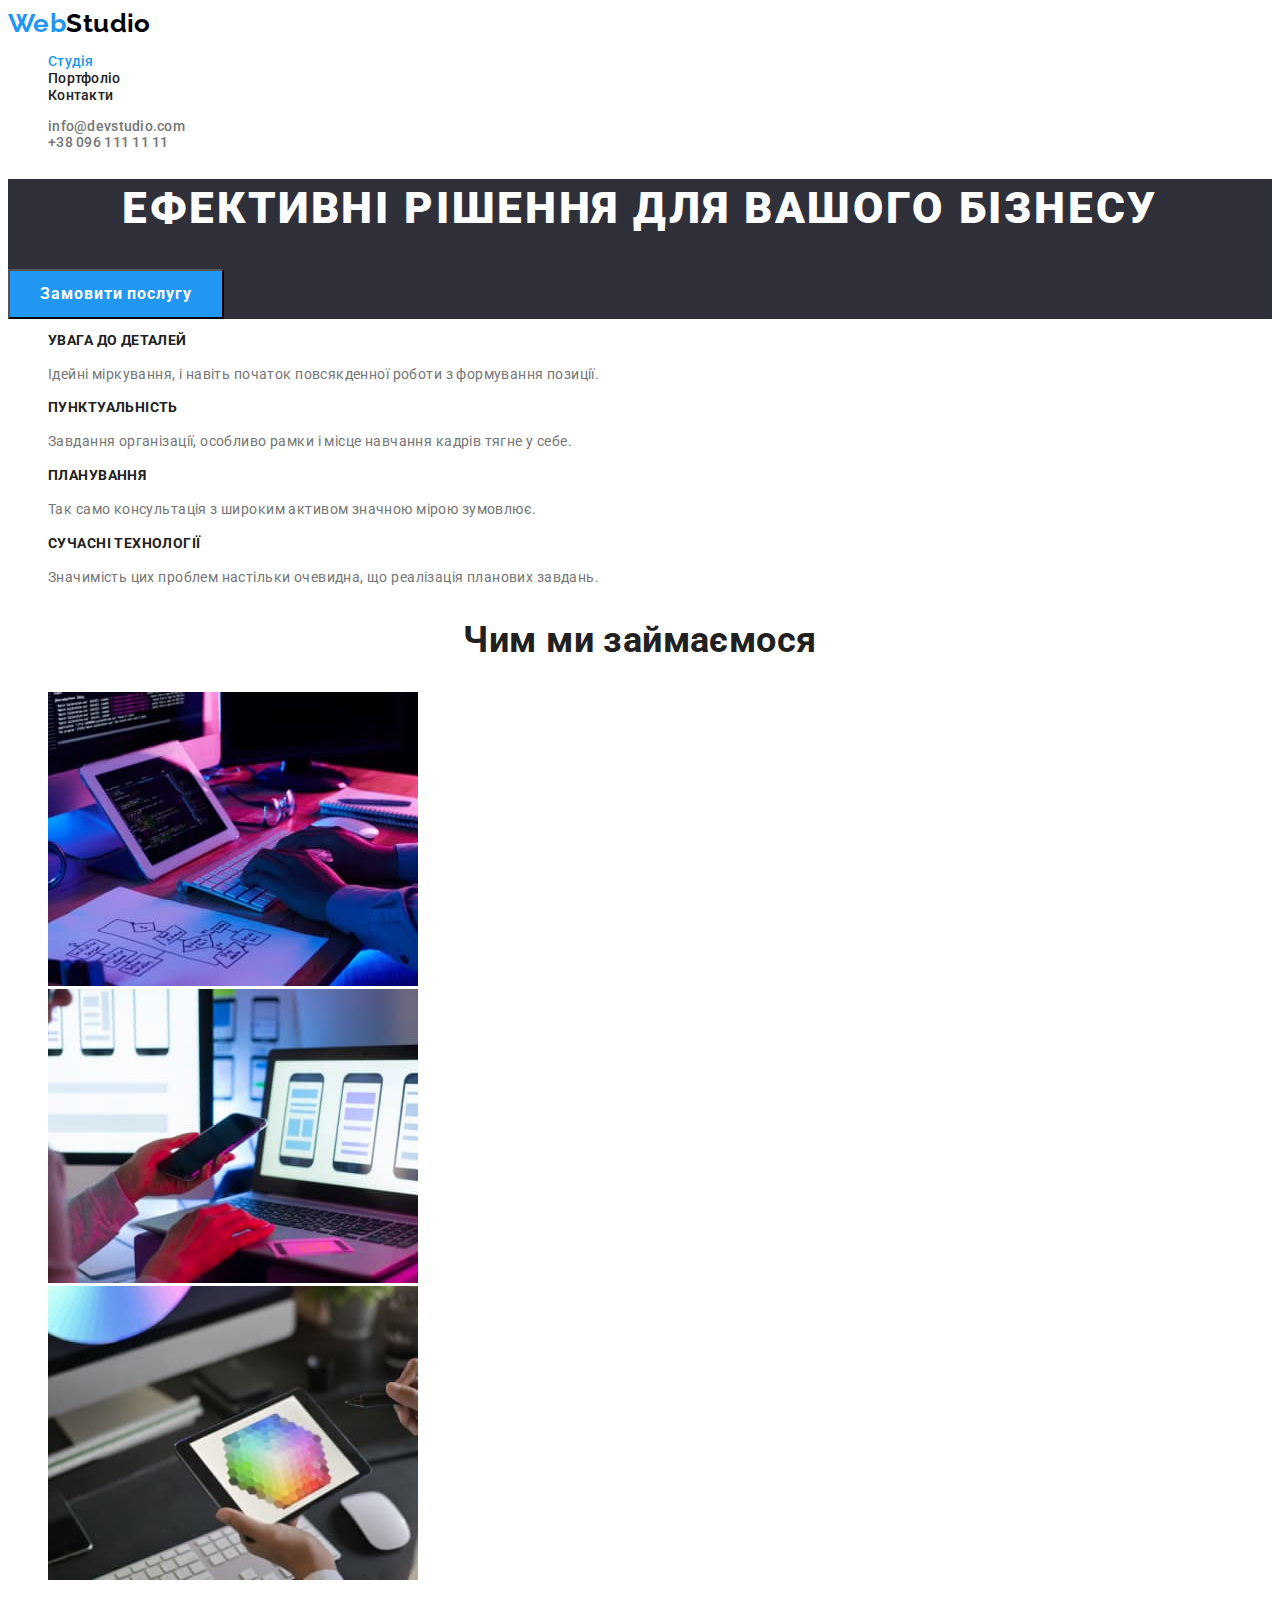
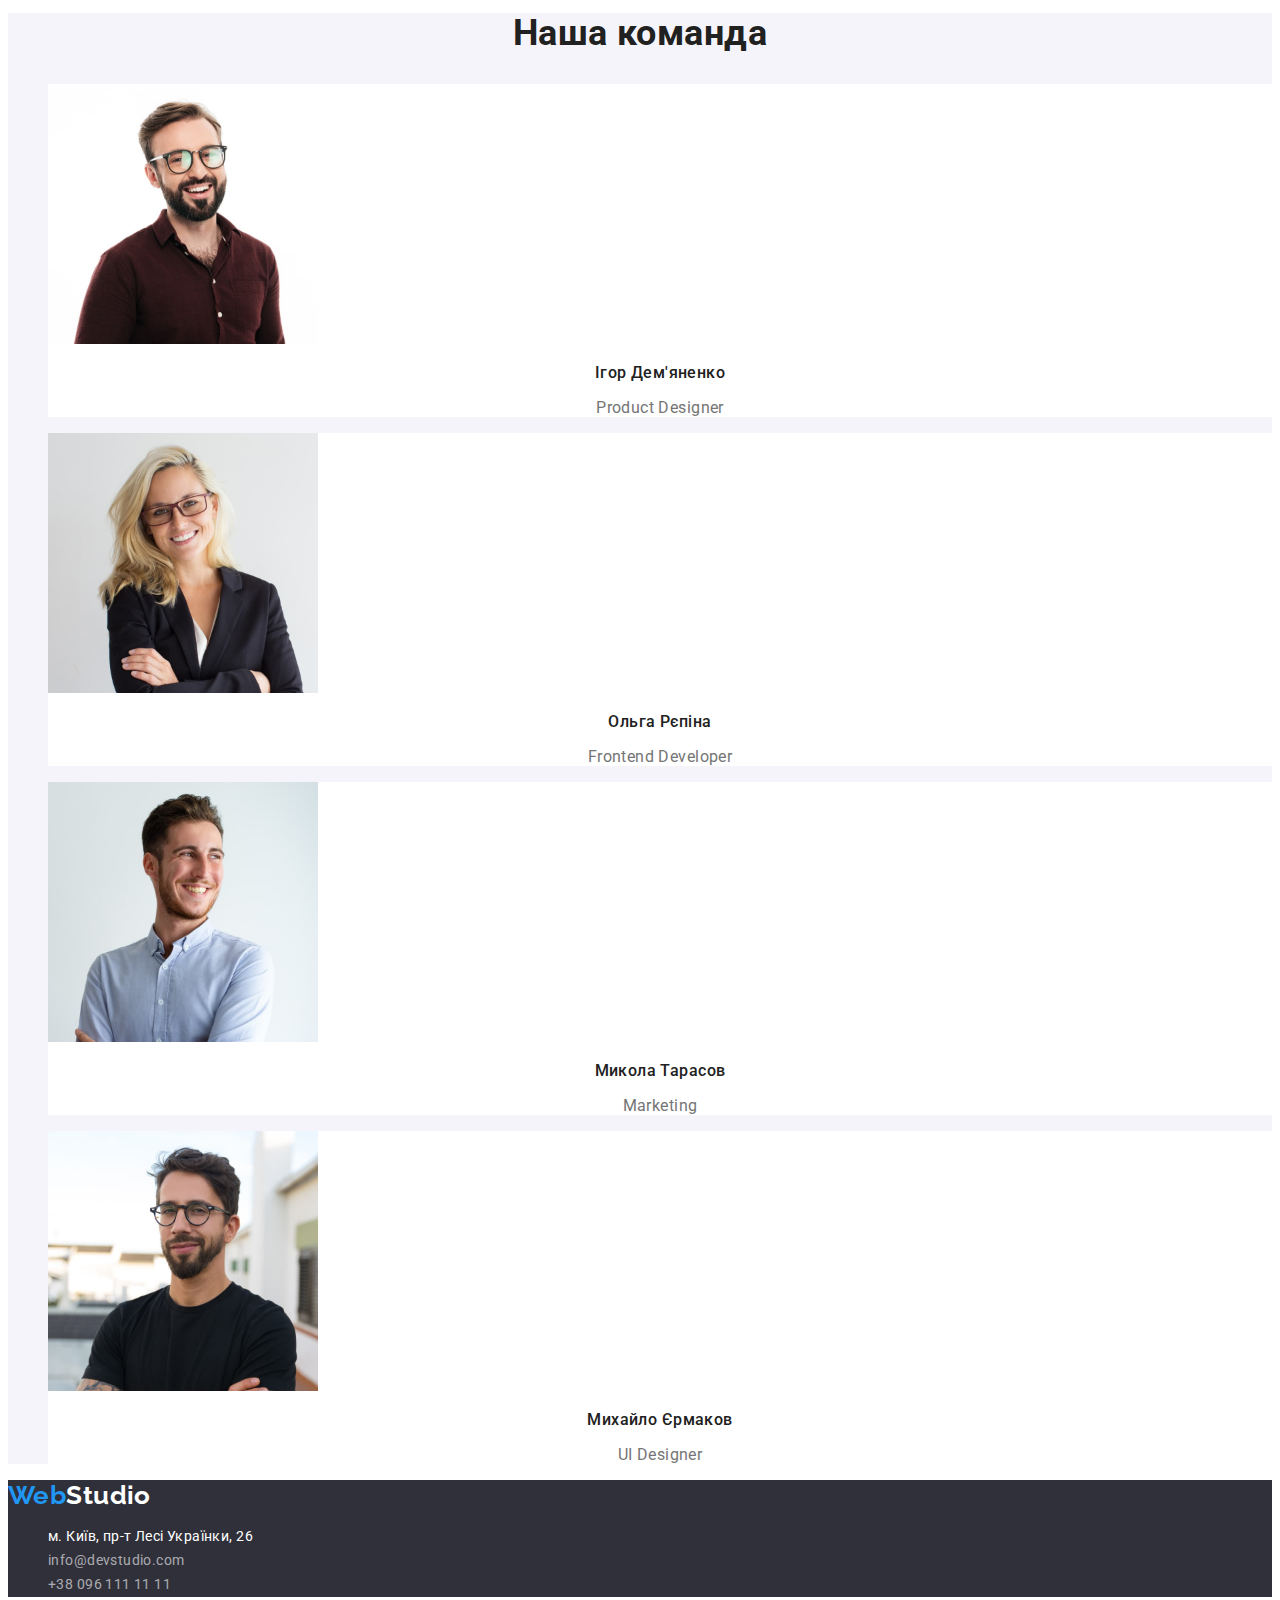
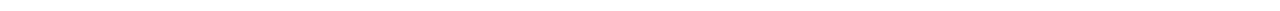
<file: index.html>
<!DOCTYPE html>
<html lang="uk">

<head>
    <meta charset="UTF-8">
    <meta http-equiv="X-UA-Compatible" content="IE=edge">
    <meta name="viewport" content="width=device-width, initial-scale=1.0">
    <title>Студія</title>
    <link rel="preconnect" href="https://fonts.googleapis.com">
    <link rel="preconnect" href="https://fonts.gstatic.com" crossorigin>
    <link
        href="https://fonts.googleapis.com/css2?family=Raleway:wght@700&family=Roboto:wght@400;500;700;900&display=swap"
        rel="stylesheet">
    <link rel="stylesheet" href="./css/styles.css">
</head>

<body>
    <header>
        <nav>
            <a href="./index.html" class="logo link"><span class="accent">Web</span>Studio</a>

            <ul class="site-nav list">
                <li>
                    <a href="./index.html" class="current link">Студія</a>
                </li>
                <li>
                    <a href="./portfolio.html" class="link">Портфоліо</a>
                </li>
                <li>
                    <a href="" class="link">Контакти</a>
                </li>
            </ul>
        </nav>

        <ul class="header-contacts list">
            <li>
                <a href="mailto:info@devstudio.com" class="email link">info@devstudio.com</a>
            </li>
            <li>
                <a href="tel:+380961111111" class="tel link">+38 096 111 11 11</a>
            </li>
        </ul>
    </header>

    <main>
        <section class="solutions">
            <h1 class="title">Ефективні рішення для вашого бізнесу</h1>
            <button type="button" class="order-button">Замовити послугу</button>
        </section>

        <section>
            <h2 class="visually-hidden">Особливості</h2>
            <ul class="feature-list list">
                <li>
                    <h3 class="title">УВАГА ДО ДЕТАЛЕЙ</h3>
                    <p class="text">Ідейні міркування, і навіть початок повсякденної роботи з формування позиції.</p>
                </li>
                <li>
                    <h3 class="title">ПУНКТУАЛЬНІСТЬ</h3>
                    <p class="text">Завдання організації, особливо рамки і місце навчання кадрів тягне у себе.</p>
                </li>

                <li>
                    <h3 class="title">ПЛАНУВАННЯ</h3>
                    <p class="text">Так само консультація з широким активом значною мірою зумовлює.</p>
                </li>

                <li>
                    <h3 class="title">СУЧАСНІ ТЕХНОЛОГІЇ</h3>
                    <p class="text">Значимість цих проблем настільки очевидна, що реалізація планових завдань.</p>
                </li>
            </ul>
        </section>

        <section class="section">
            <h2 class="section-title">Чим ми займаємося</h2>
            <ul class="list">
                <li>
                    <img src="./images/img-1.jpg" alt="Програміст крупним планом, що працює за своїм робочим столом"
                        width="370" height="294">
                </li>
                <li>
                    <img src="./images/img-2.jpg"
                        alt="Веб-дизайнери інтерфейсу користувача розробляють програми для смартфонів, команда працює над інтерфейсом мобільних телефонів"
                        width="370" height="294">
                </li>
                <li>
                    <img src="./images/img-3.jpg"
                        alt="Креативний веб-дизайн художника з робочим графічним планшетом для вибору кольору"
                        width="370" height="294">
                </li>
            </ul>
        </section>

        <section class="section team-section">
            <h2 class="section-title">Наша команда</h2>

            <ul class="team-list list">
                <li class="item">
                    <img src="./images/team-card-img-1.jpg" alt="Ігор Дем'яненко, продакт-дизайнер" width="270"
                        height="260">
                    <h3 class="title">Ігор Дем'яненко</h3>
                    <p lang="en" class="text">Product Designer</p>
                </li>
                <li class="item">
                    <img src="./images/team-card-img-2.jpg" alt="Ольга Рєпіна, розробник" width="270" height="260">
                    <h3 class="title">Ольга Рєпіна</h3>
                    <p lang="en" class="text">Frontend Developer</p>
                </li>
                <li class="item">
                    <img src="./images/team-card-img-3.jpg" alt="Микола Тарасов, маркетинг" width="270" height="260">
                    <h3 class="title">Микола Тарасов</h3>
                    <p lang="en" class="text">Marketing</p>
                </li>
                <li class="item">
                    <img src="./images/team-card-img-4.jpg" alt="Михайло Єрмаков, дизайнер інтерфейсу користувача"
                        width="270" height="260">
                    <h3 class="title">Михайло Єрмаков</h3>
                    <p lang="en" class="text">UI Designer</p>
                </li>
            </ul>
        </section>
    </main>

    <footer class="page-footer">
        <a href="./index.html" class="logo link"><span class="accent">Web</span>Studio</a>

        <address>
            <ul class="footer-contacts list">
                <li>
                    <a href="https://goo.gl/maps/CPtrU1FHBa2aNyZL9" class="address link" target="_blank"
                        rel="noopener noreferrer nofollow">м. Київ, пр-т Лесі
                        Українки, 26</a>
                </li>
                <li>
                    <a href="mailto:info@devstudio.com" class="email link">info@devstudio.com</a>
                </li>
                <li>
                    <a href="tel:+380961111111" class="tel link">+38 096 111 11 11</a>
                </li>
            </ul>
        </address>
    </footer>
</body>

</html>
</file>
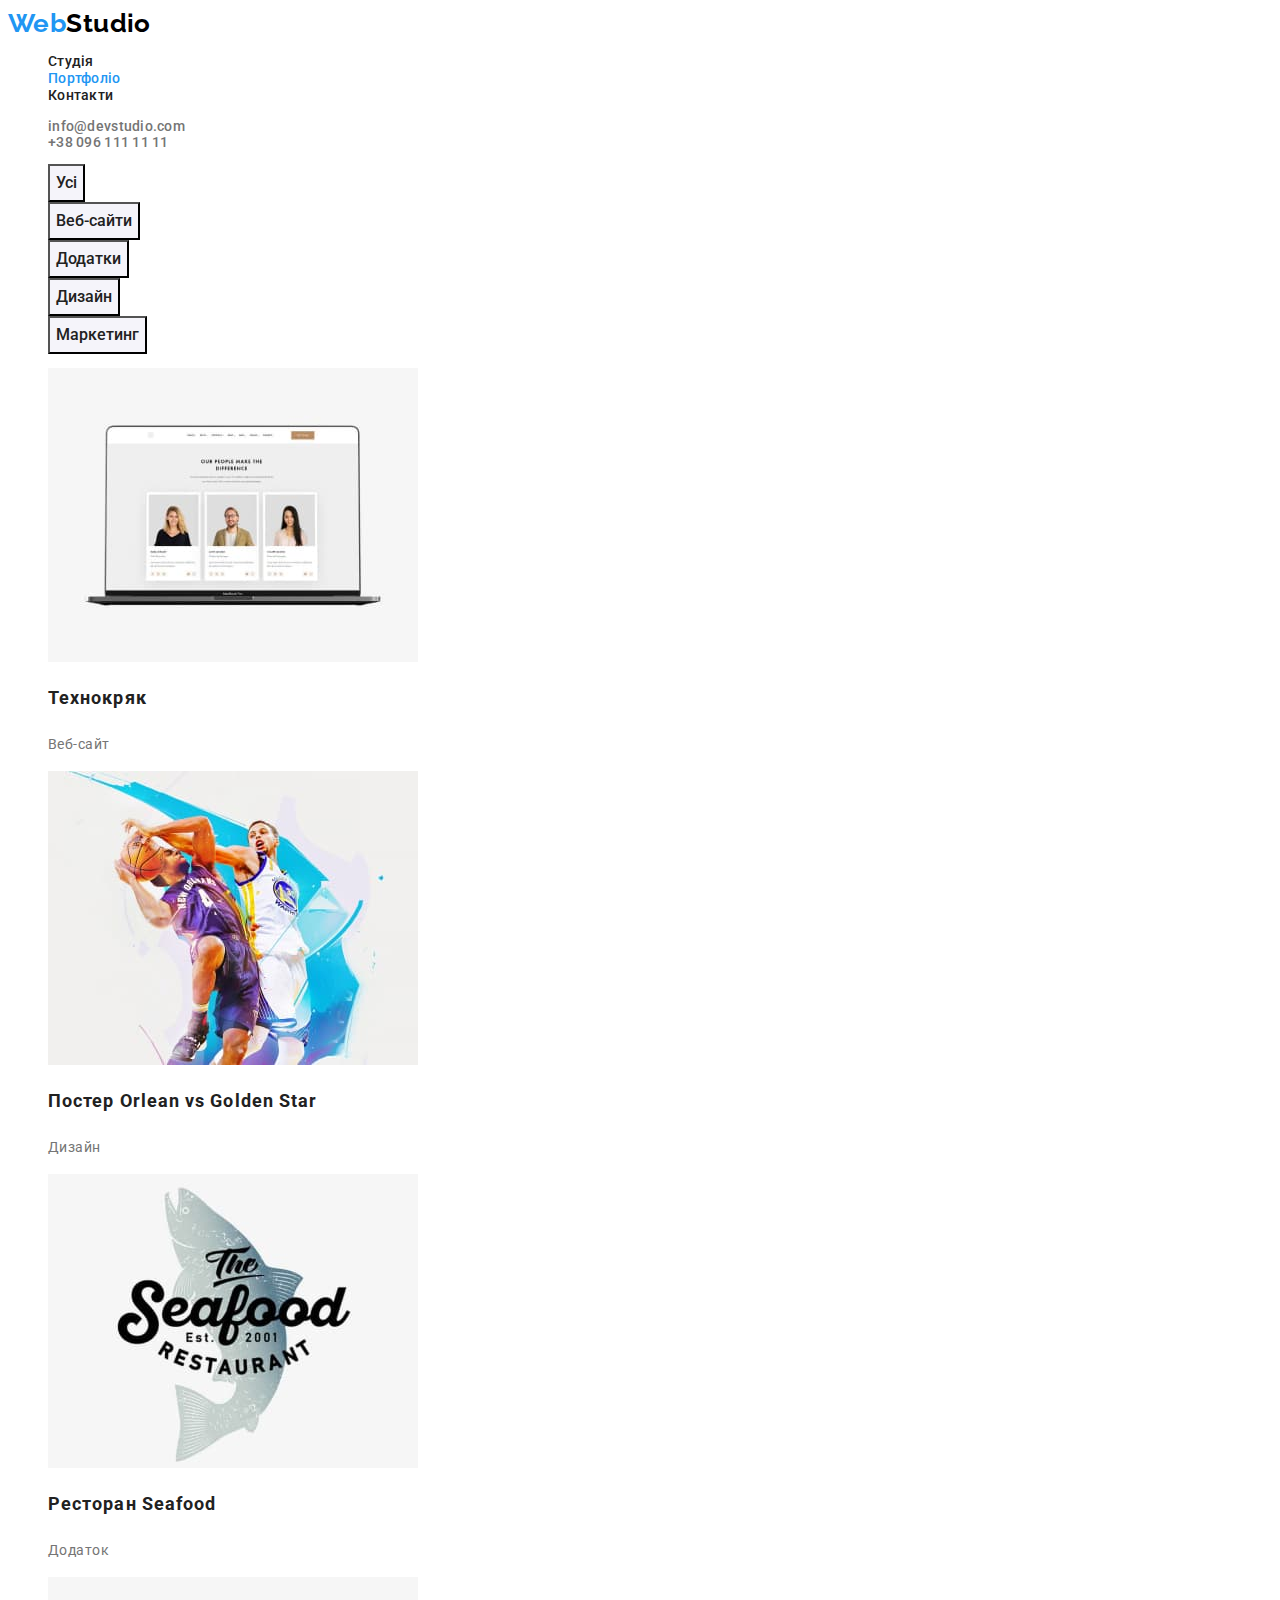
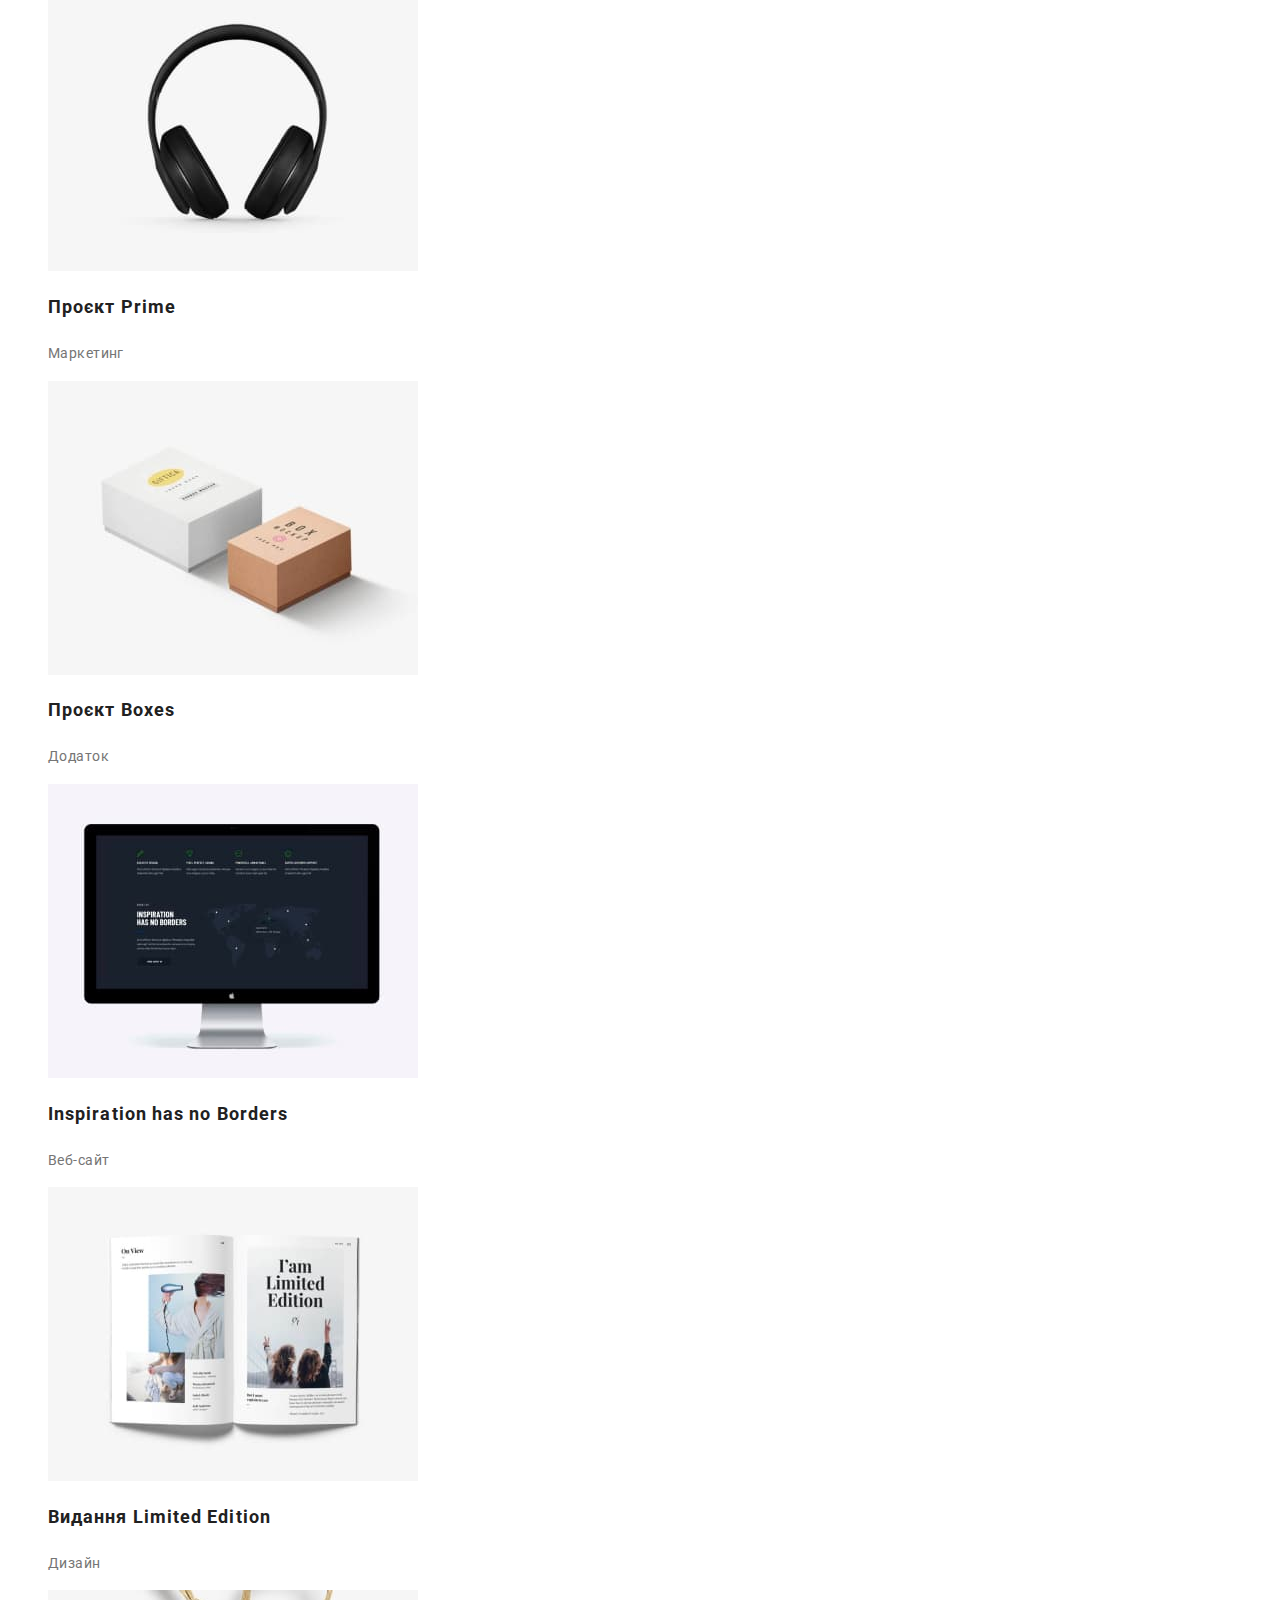
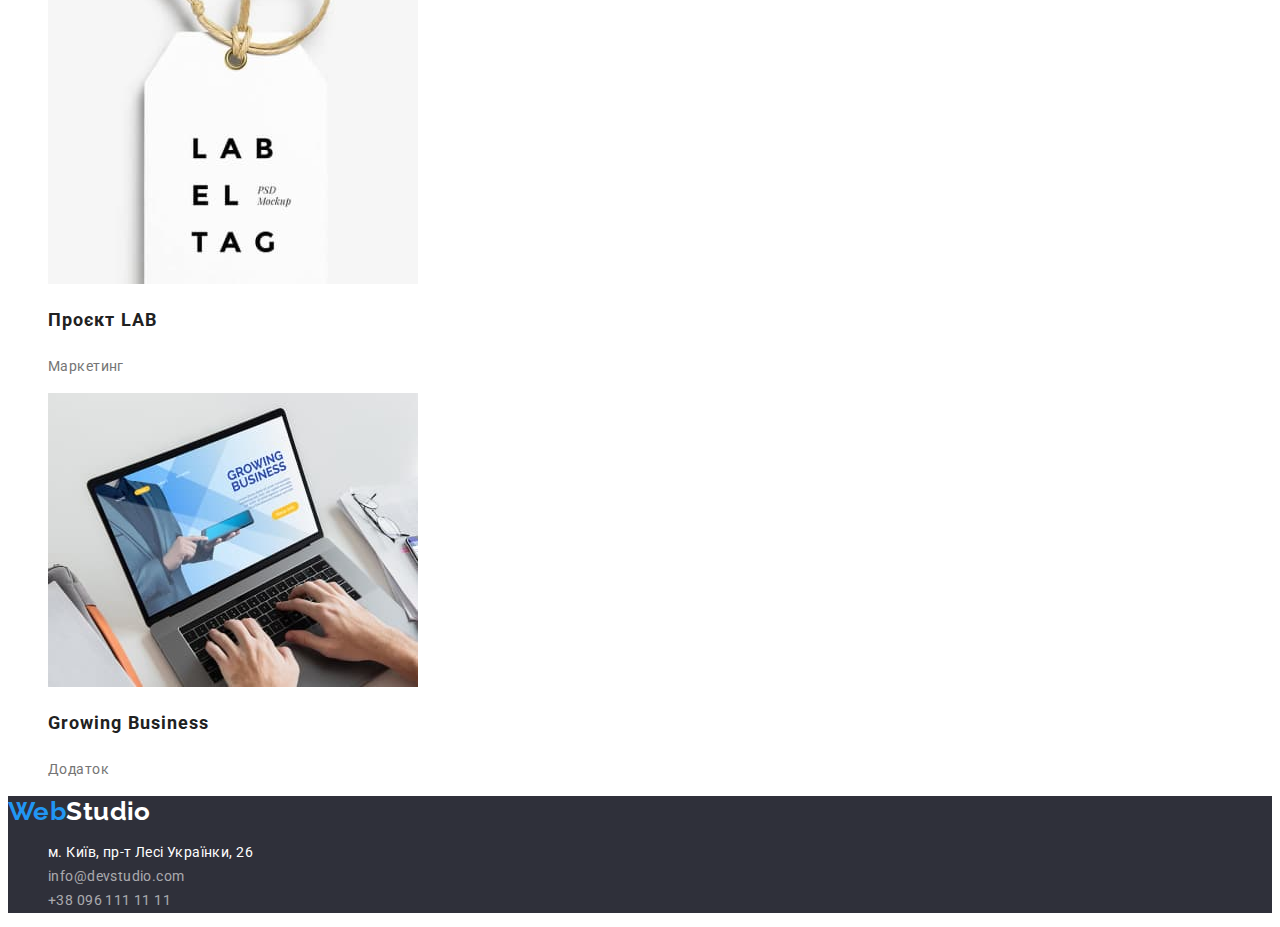
<file: portfolio.html>
<!DOCTYPE html>
<html lang="uk">

<head>
    <meta charset="UTF-8">
    <meta http-equiv="X-UA-Compatible" content="IE=edge">
    <meta name="viewport" content="width=device-width, initial-scale=1.0">
    <title>Студія</title>
    <link rel="preconnect" href="https://fonts.googleapis.com">
    <link rel="preconnect" href="https://fonts.gstatic.com" crossorigin>
    <link
        href="https://fonts.googleapis.com/css2?family=Raleway:wght@700&family=Roboto:wght@400;500;700;900&display=swap"
        rel="stylesheet">
    <link rel="stylesheet" href="./css/styles.css">

</head>

<body>
    <header>
        <nav>
            <a href="./index.html" class="logo link"><span class="accent">Web</span>Studio</a>

            <ul class="site-nav list">
                <li>
                    <a href="./index.html" class="link">Студія</a>
                </li>
                <li>
                    <a href="./portfolio.html" class="current link">Портфоліо</a>
                </li>
                <li>
                    <a href="" class="link">Контакти</a>
                </li>
            </ul>
        </nav>


        <ul class="header-contacts list">
            <li>
                <a href="mailto:info@devstudio.com" class="email link">info@devstudio.com</a>
            </li>
            <li>
                <a href="tel:+380961111111" class="tel link">+38 096 111 11 11</a>
            </li>
        </ul>
    </header>

    <main>
        <section>
            <h1 class="visually-hidden ">
                Приклади робот
            </h1>
            <ul class="filter list">
                <li>
                    <button class="button" type="button">Усі</button>
                </li>
                <li>
                    <button class="button" type="button">Веб-сайти</button>
                </li>
                <li>
                    <button class="button" type="button">Додатки</button>
                </li>
                <li>
                    <button class="button" type="button">Дизайн</button>
                </li>
                <li>
                    <button class="button" type="button">Маркетинг</button>
                </li>
            </ul>

            <ul class="portfolio list">
                <li class="portfolio-item">
                    <a href="" class="link">
                        <img src="./images/techno.jpg" alt="екран ноутбука" width="370" height="294">
                        <h2 class="title">
                            Технокряк
                        </h2>
                        <p class="text">
                            Веб-сайт
                        </p>
                    </a>
                </li>
                <li class="portfolio-item">
                    <a href="" class="link">
                        <img src="./images/poster.jpg" alt="баскетбол" width="370" height="294">
                        <h2 class="title">
                            Постер <span lang="en">Orlean vs Golden Star</span></h2>
                        <p class="text">
                            Дизайн
                        </p>
                    </a>
                </li>
                <li class="portfolio-item">
                    <a href="" class="link">
                        <img src="./images/seafood.jpg" alt="логотип ресторану" width="370" height="294">
                        <h2 class="title">
                            Ресторан <span lang="en">Seafood</span>
                        </h2>
                        <p class="text">
                            Додаток
                        </p>
                    </a>
                </li>
                <li class="portfolio-item">
                    <a href="" class="link">
                        <img src="./images/prime.jpg" alt="навушники" width="370" height="294">
                        <h2 class="title">
                            Проєкт <span lang="en">Prime</span>
                        </h2>
                        <p class="text">
                            Маркетинг
                        </p>
                    </a>
                </li>
                <li class="portfolio-item">
                    <a href="" class="link">
                        <img src="./images/boxes.jpg" alt="коробки" width="370" height="294">
                        <h2 class="title">
                            Проєкт <span lang="en">Boxes</span>
                        </h2>
                        <p class="text">
                            Додаток
                        </p>
                    </a>
                </li>
                <li class="portfolio-item">
                    <a href="" class="link">
                        <img src="./images/inspiration.jpg" alt="монітор" width="370" height="294">
                        <h2 class="title" lang="en">
                            Inspiration has no Borders
                        </h2>
                        <p class="text">
                            Веб-сайт
                        </p>
                    </a>
                </li>
                <li class="portfolio-item">
                    <a href="" class="link">
                        <img src="./images/limited.jpg" alt="журнал" width="370" height="294">
                        <h2 class="title">
                            Видання <span lang="en">Limited Edition</span>
                        </h2>
                        <p class="text">
                            Дизайн
                        </p>
                    </a>
                </li>
                <li class="portfolio-item">
                    <a href="" class="link">
                        <img src="./images/lab.jpg" alt="ярлик" width="370" height="294">
                        <h2 class="title">
                            Проєкт <span lang="en">LAB</span>
                        </h2>
                        <p class="text">
                            Маркетинг
                        </p>
                    </a>
                </li>
                <li class="portfolio-item">
                    <a href="" class="link">
                        <img src="./images/business.jpg" alt="ноутбук" width="370" height="294">
                        <h2 class="title" lang="en">
                            Growing Business
                        </h2>
                        <p class="text">
                            Додаток
                        </p>
                    </a>
                </li>
            </ul>
        </section>
    </main>

    <footer class="page-footer">
        <a href="./index.html" class="logo link"><span class="accent">Web</span>Studio</a>

        <address>
            <ul class="footer-contacts list">
                <li>
                    <a href="https://goo.gl/maps/CPtrU1FHBa2aNyZL9" class="address link" target="_blank"
                        rel="noopener noreferrer nofollow">м. Київ, пр-т Лесі
                        Українки, 26</a>
                </li>
                <li>
                    <a href="mailto:info@devstudio.com" class="email link">info@devstudio.com</a>
                </li>
                <li>
                    <a href="tel:+380961111111" class="tel link">+38 096 111 11 11</a>
                </li>
            </ul>
        </address>
    </footer>
</body>

</html>
</file>
<file: css/styles.css>
:root {
    --primary-text-color: #757575;
    --secondary-text-color: #212121;
    --accent-color: #2196f3;
    --dark-accent-color: #188CE8;
    --primary-white-color: #ffffff;
    --transparent-white-color: rgba(255, 255, 255, 0.6);
    --secondary-bg-color: #F5F4FA;
    --dark-bg-color: #2F303A;
}

body {
    color: var(--primary-text-color);
    background-color: var(--primary-white-color);
    font-family: 'Roboto', sans-serif;
    font-size: 14px;
    letter-spacing: 0.03em;
}

.list {
    list-style: none;
}

.link {
    text-decoration: none;
}

.visually-hidden {
    position: absolute;
    white-space: nowrap;
    width: 1px;
    height: 1px;
    overflow: hidden;
    border: 0;
    padding: 0;
    clip: rect(0 0 0 0);
    clip-path: inset(50%);
    margin: -1px;
}


/* Styles for Header */

.logo {
    color: #000000;
    font-family: 'Raleway', sans-serif;
    font-weight: 700;
    font-size: 26px;
    line-height: 1.19;
}

.accent,
.site-nav .link.current {
    color: var(--accent-color);
}

.site-nav .link {
    color: var(--secondary-text-color);
    font-weight: 500;
    line-height: 1.14;
    letter-spacing: 0.02em;
}

.site-nav .link:hover,
.site-nav .link:focus {
    color: var(--accent-color);
}

.header-contacts .link {
    color: var(--primary-text-color);
    font-weight: 500;
    line-height: 1.14px;
    letter-spacing: 0.02em;
}

.header-contacts .link:hover,
.header-contacts .link:focus,
.footer-contacts .link:hover,
.footer-contacts .link:focus {
    color: var(--accent-color);
}



/* Styles for Main */

.section-title {
    color: var(--secondary-text-color);
    font-size: 36px;
    line-height: 1.16;
    text-align: center;
}


/* Styles for Solutions section*/

.solutions {
    background-color: var(--dark-bg-color);
}

.solutions .title {
    color: var(--primary-white-color);
    font-weight: 900;
    font-size: 44px;
    line-height: 1.36;
    text-align: center;
    letter-spacing: 0.06em;
    text-transform: uppercase;
}

.solutions .order-button {
    width: 216px;
    height: 50px;
    color: var(--primary-white-color);
    background: var(--accent-color);
    font-family: inherit;
    font-weight: 700;
    font-size: 16px;
    line-height: 1.88;
    text-align: center;
    letter-spacing: 0.06em;
    cursor: pointer;
}

.solutions .order-button:focus,
.solutions .order-button:hover{
    background: var(--dark-accent-color);
}

/* Styles for feature list */

.feature-list .title {
    font-size: 14px;
    color: var(--secondary-text-color);
    line-height: 1.14;
    text-transform: uppercase;
}

.feature-list .text {
    line-height: 1.71;
}



/* Styles for Team section */

.team-section {
    background-color: var(--secondary-bg-color);
}

.team-section .title {
    color: var(--secondary-text-color);
}

.team-list .item {
    background-color: var(--primary-white-color);
}

.team-list .title {
    font-weight: 500;
    font-size: 16px;
    line-height: 1.19;
    text-align: center;
}

.team-list .text {
    font-size: 16px;
    line-height: 1.19;
    text-align: center;
}



/* Styles for Footer */

.page-footer {
    background-color: var(--dark-bg-color);
}

.page-footer .logo {
    color: var(--primary-white-color);
}

.footer-contacts .link {
    color: var(--transparent-white-color);
    line-height: 1.71;
    font-style: normal;
}

.footer-contacts .address {
    color: var(--primary-white-color);
}



/* ========================================== */

/*===    Styles for Portfolio   ===*/

.button {
    height: 38px;
    background-color: var(--secondary-bg-color);
    color: var(--secondary-text-color);
    font-family: inherit;
    font-weight: 500;
    font-size: 16px;
    line-height: 1.63px;
    text-align: center;
    cursor: pointer;
}

.button:hover,
.button:focus {
    background-color: var(--accent-color);
    color: var(--primary-white-color);
}


.portfolio-item .title {
    color: var(--secondary-text-color);
    font-size: 18px;
    line-height: 2;
    letter-spacing: 0.06em;
}

.portfolio-item .text {
    color: var(--primary-text-color);
    line-height: 1.88;
}
</file>
